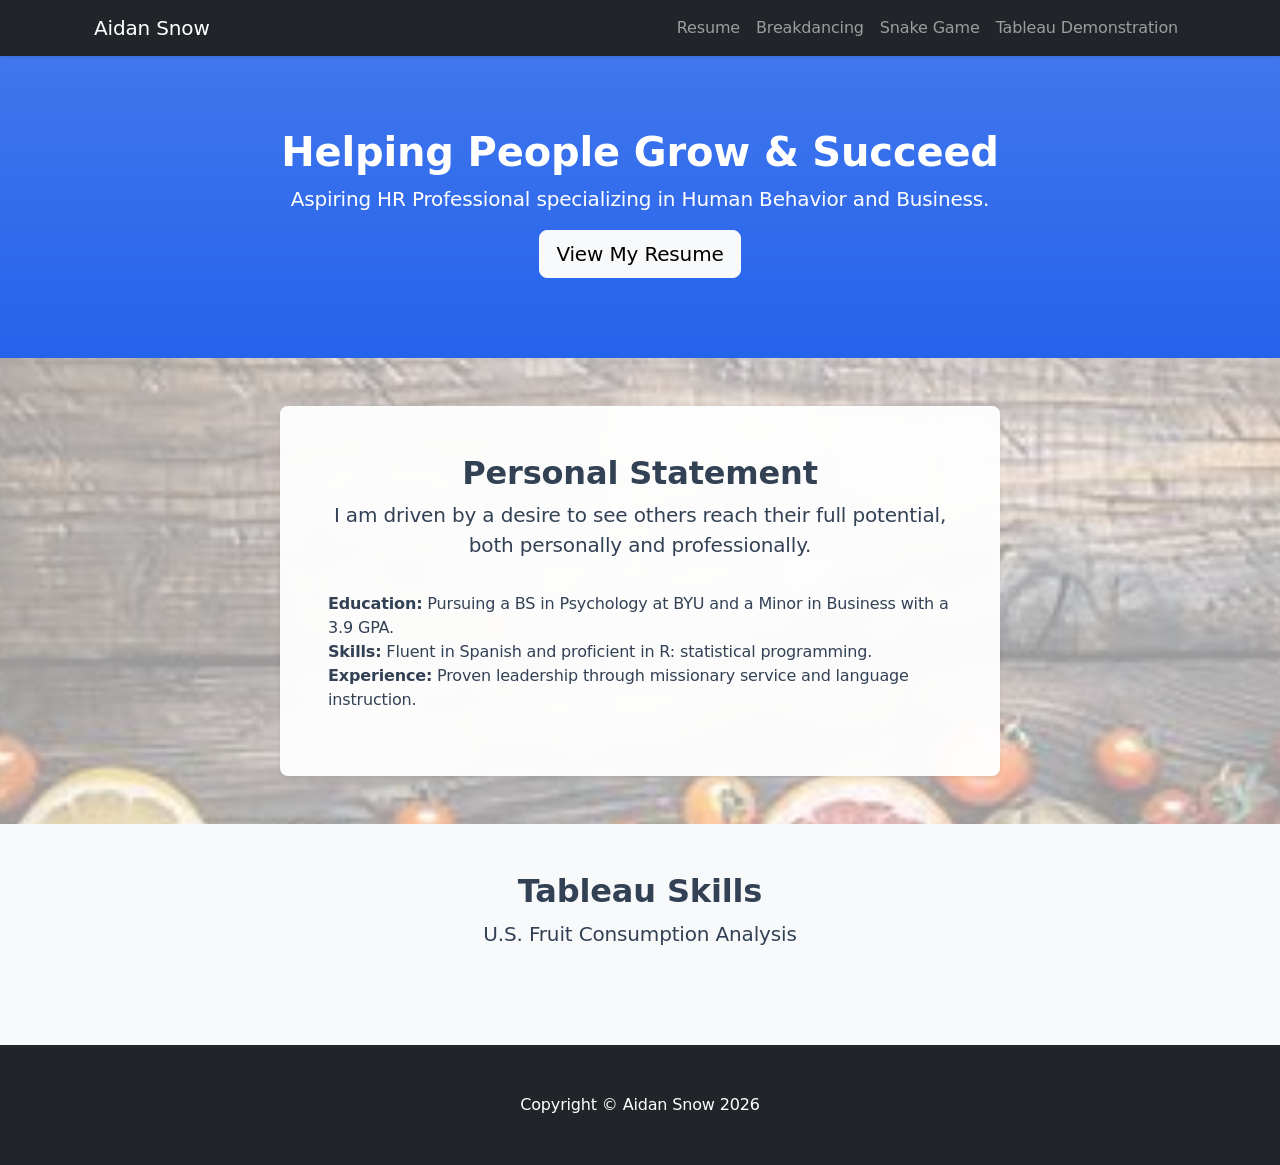
<file: index.html>
<!DOCTYPE html>
<html lang="en">
<head>
    <meta charset="utf-8" />
    <meta name="viewport" content="width=device-width, initial-scale=1, shrink-to-fit=no" />
    <title>Aidan Snow | Psychology & HR</title>
    
    <link href="css/styles.css" rel="stylesheet" />
    <link href="css/overwrite.css" rel="stylesheet" />
</head>
<body id="page-top">
    <nav class="navbar navbar-expand-lg navbar-dark bg-dark fixed-top" id="mainNav">
        <div class="container px-4">
            <a class="navbar-brand" href="image.html">Aidan Snow</a>
            <div class="collapse navbar-collapse" id="navbarResponsive">
                <ul class="navbar-nav ms-auto">
                    <li class="nav-item"><a class="nav-link" href="resume.html">Resume</a></li>
                    <li class="nav-item"><a class="nav-link" href="breakdancing.html">Breakdancing</a></li>
                    <li class="nav-item"><a class="nav-link" href="game.html">Snake Game</a></li> 
                    <li class="nav-item"><a class="nav-link" href="#viz">Tableau Demonstration</a></li>
                </ul>
            </div>
        </div>
    </nav>

    <header class="bg-primary bg-gradient text-white py-5">
        <div class="container px-4 text-center">
            <h1 class="fw-bolder">Helping People Grow & Succeed</h1>
            <p class="lead">Aspiring HR Professional specializing in Human Behavior and Business.</p>
            <a class="btn btn-lg btn-light" href="resume.html">View My Resume</a>
        </div>
    </header>

    <section id="about" class="py-5">
        <div class="container px-4">
            <div class="row gx-4 justify-content-center">
                <div class="col-lg-8">
                    <div class="personal-statement-box text-center p-5 shadow-sm">
                        <h2 class="fw-bolder">Personal Statement</h2>
                        <p class="lead">I am driven by a desire to see others reach their full potential, both personally and professionally.</p>
                        <ul class="list-unstyled">
                            <li><strong>Education:</strong> Pursuing a BS in Psychology at BYU and a Minor in Business with a 3.9 GPA.</li>
                            <li><strong>Skills:</strong> Fluent in Spanish and proficient in R: statistical programming.</li>
                            <li><strong>Experience:</strong> Proven leadership through missionary service and language instruction.</li>
                        </ul>
                    </div>
                </div>
            </div>
        </div>
    </section>

    <section id="viz" class="bg-light py-5">
        <div class="container px-4">
            <div class="row gx-4 justify-content-center">
                <div class="col-lg-10 text-center">
                    <h2 class="fw-bolder">Tableau Skills</h2>
                    <p class="lead mb-4">U.S. Fruit Consumption Analysis</p>
                    
                    <div style="margin: 0 auto; display: inline-block;">
                        <div class='tableauPlaceholder' id='viz1775879006956' style='position: relative'>
                            <noscript>
                                <a href='#'><img alt='Fruit ' src='https:&#47;&#47;public.tableau.com&#47;static&#47;images&#47;US&#47;USFruitConsumption&#47;Fruit&#47;1_rss.png' style='border: none' /></a>
                            </noscript>
                            <object class='tableauViz' style='display:none;'>
                                <param name='host_url' value='https%3A%2F%2Fpublic.tableau.com%2F' /> 
                                <param name='embed_code_version' value='3' /> 
                                <param name='site_root' value='' />
                                <param name='name' value='USFruitConsumption&#47;Fruit' />
                                <param name='tabs' value='no' />
                                <param name='toolbar' value='yes' />
                                <param name='static_image' value='https:&#47;&#47;public.tableau.com&#47;static&#47;images&#47;US&#47;USFruitConsumption&#47;Fruit&#47;1.png' /> 
                                <param name='animate_transition' value='yes' />
                                <param name='display_static_image' value='yes' />
                                <param name='display_spinner' value='yes' />
                                <param name='display_overlay' value='yes' />
                                <param name='display_count' value='yes' />
                                <param name='language' value='en-US' />
                                <param name='filter' value='_gl=1*vir288*_ga*MTkwMzAxNzAyNy4xNzc1ODYwNjA3*_ga_8YLN0SNXVS*czE3NzU4NjI5MjgkbzQkZzAkdDE3NzU4NjI5MjgkajYwJGwwJGgw*_gcl_au*MTA2MDU1NDU0Ny4xNzc1ODYwNjA3' />
                            </object>
                        </div>
                        <script type='text/javascript'>
                            var divElement = document.getElementById('viz1775879006956');
                            var vizElement = divElement.getElementsByTagName('object')[0];
                            vizElement.style.width='900px';
                            vizElement.style.height='752px';
                            var scriptElement = document.createElement('script');
                            scriptElement.src = 'https://public.tableau.com/javascripts/api/viz_v1.js';
                            vizElement.parentNode.insertBefore(scriptElement, vizElement);
                        </script>
                    </div>
                </div>
            </div>
        </div>
    </section>

    <footer class="py-5 bg-dark">
        <div class="container px-4">
            <p class="m-0 text-center text-white">Copyright &copy; Aidan Snow 2026</p>
        </div>
    </footer>

    <script src="https://cdn.jsdelivr.net/npm/bootstrap@5.2.3/dist/js/bootstrap.bundle.min.js"></script>
</body>
</html>
</file>
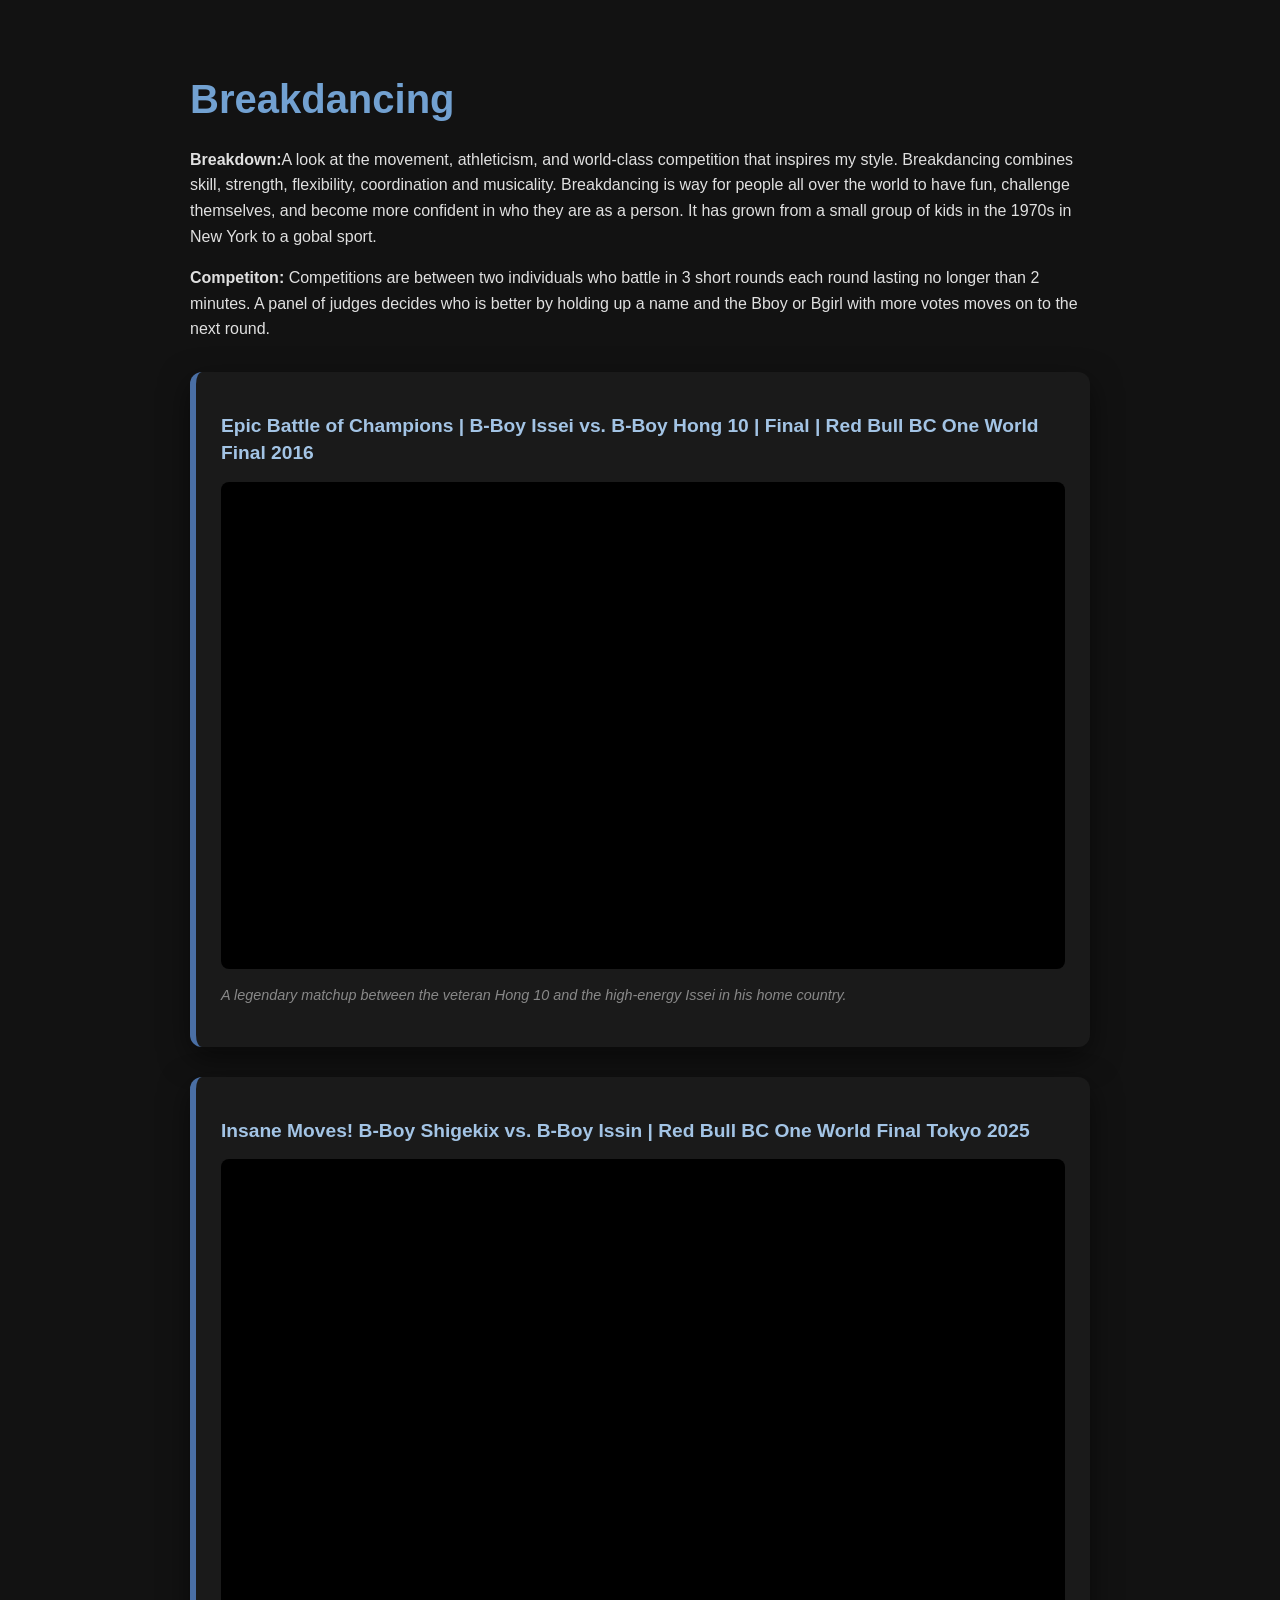
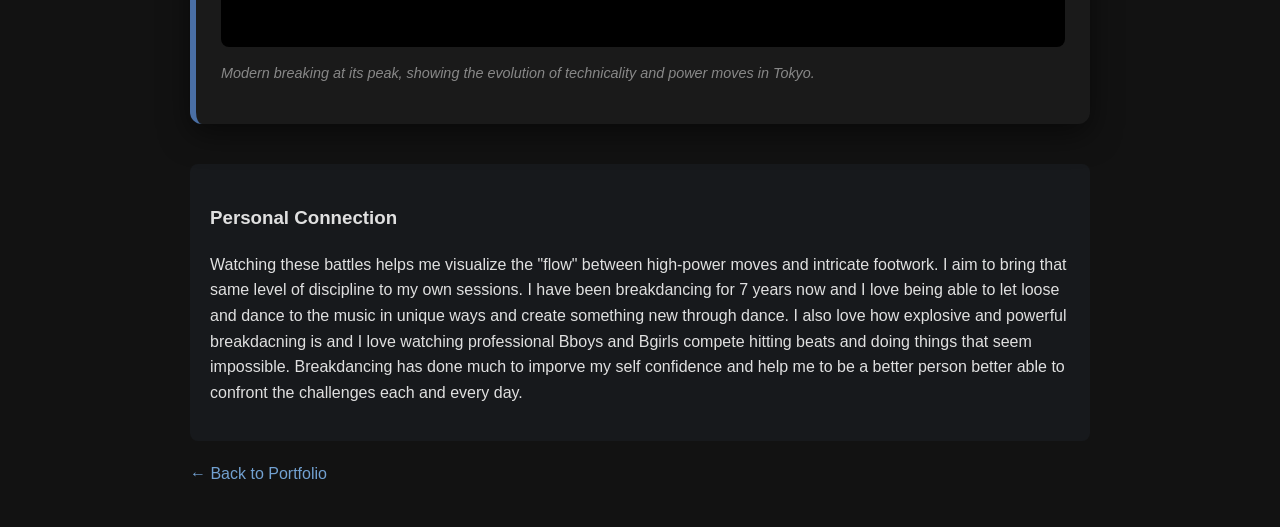
<file: breakdancing.html>
<!DOCTYPE html>
<html lang="en">
<head>
    <meta charset="UTF-8">
    <title>Breakdancing | Aidan Snow</title>
    <link rel="stylesheet" href="css/breakdancing.css">
</head>
<body>

    <div class="content-wrapper">
    <h1>Breakdancing</h1>
    <p><strong>Breakdown:</strong>A look at the movement, athleticism, and world-class competition that inspires my style. Breakdancing combines skill, strength, flexibility, coordination and musicality. Breakdancing is way for people all over the world to have fun, challenge themselves, and become more confident in who they are as a person. It has grown from a small group of kids in the 1970s in New York to a gobal sport.</p>
    <p><strong>Competiton:</strong> Competitions are between two individuals who battle in 3 short rounds each round lasting no longer than 2 minutes. A panel of judges decides who is better by holding up a name and the Bboy or Bgirl with more votes moves on to the next round.</p>

        <div class="video-feature">
            <h2>Epic Battle of Champions | B-Boy Issei vs. B-Boy Hong 10 | Final | Red Bull BC One World Final 2016</h2>
            <div class="video-container">
                <iframe width="100%" height="480" 
                    src="https://www.youtube.com/embed/veAripGsyuM" 
                    frameborder="0" allowfullscreen>
                </iframe>
            </div>
            <p class="video-caption">A legendary matchup between the veteran Hong 10 and the high-energy Issei in his home country.</p>
        </div>

        <div class="video-feature">
            <h2>Insane Moves! B-Boy Shigekix vs. B-Boy Issin | Red Bull BC One World Final Tokyo 2025</h2>
            <div class="video-container">
                <iframe width="100%" height="480" 
                    src="https://www.youtube.com/embed/O--lb2uPMHc" 
                    frameborder="0" allowfullscreen>
                </iframe>
            </div>
            <p class="video-caption">Modern breaking at its peak, showing the evolution of technicality and power moves in Tokyo.</p>
        </div>

        <div class="description-box">
            <h3>Personal Connection</h3>
            <p>Watching these battles helps me visualize the "flow" between high-power moves and intricate footwork. I aim to bring that same level of discipline to my own sessions. I have been breakdancing for 7 years now and I love being able to let loose and dance to the music in unique ways and create something new through dance. I also love how explosive and powerful breakdacning is and I love watching professional Bboys and Bgirls compete hitting beats and doing things that seem impossible. Breakdancing has done much to imporve my self confidence and help me to be a better person better able to confront the challenges each and every day.</p>
        </div>

        <a href="index.html" class="back-link">← Back to Portfolio</a>
    </div>

</body>
</html>
</file>
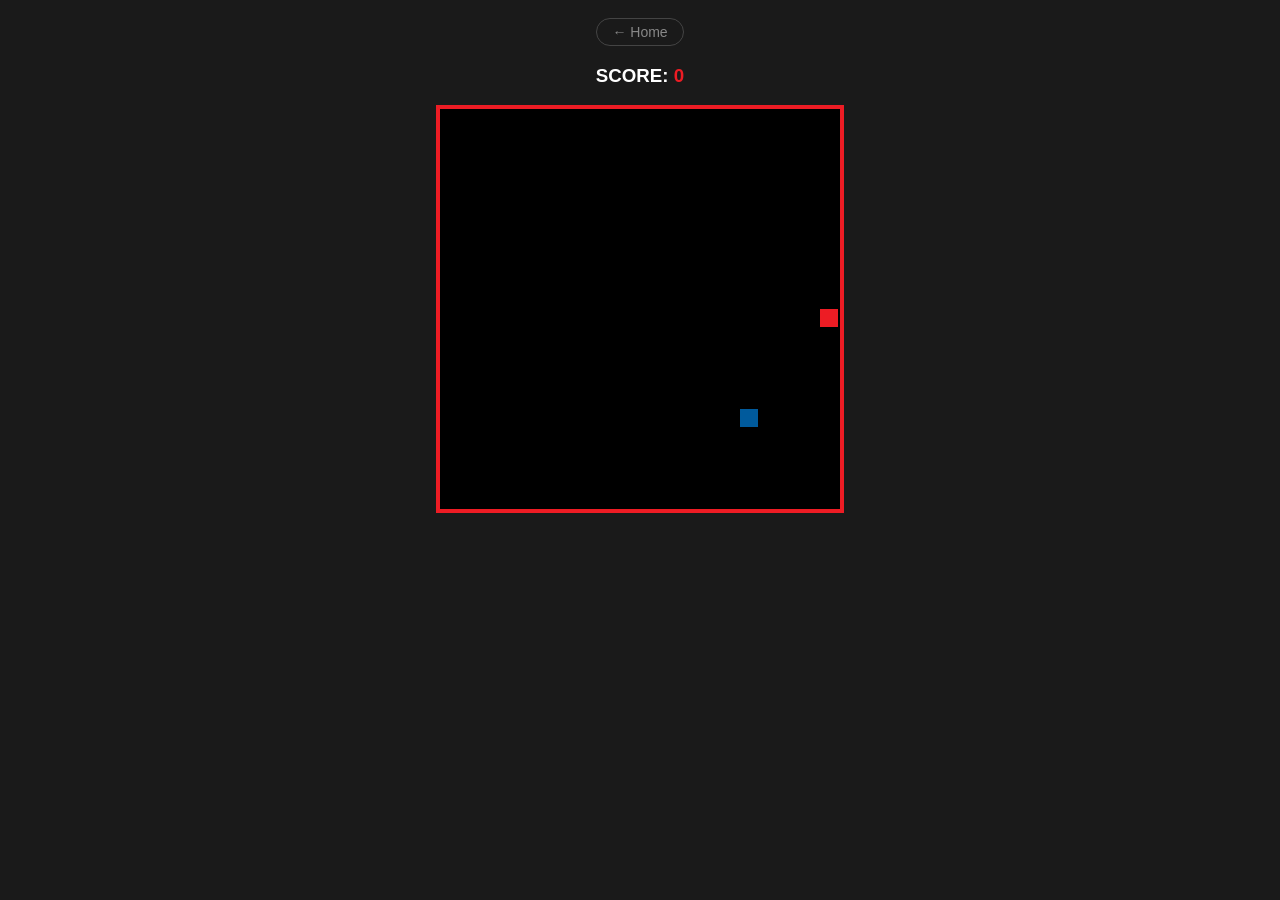
<file: game.html>
<!DOCTYPE html>
<html>
<body style="background:#1a1a1a; color:white; display:flex; flex-direction:column; align-items:center; font-family:sans-serif;">
    <a href="index.html" style="color: #888; text-decoration: none; font-size: 14px; margin-top: 10px; border: 1px solid #444; padding: 5px 15px; border-radius: 20px;">← Home</a>
    <h3>SCORE: <span id="s" style="color:#ed1c24">0</span></h3>
    <canvas id="c" width="400" height="400" style="border:4px solid #ed1c24; background:#000"></canvas>
<script>
    const ctx = document.getElementById("c").getContext("2d");
    let score=0, sn=[{x:10, y:10}], food={x:15, y:15}, d={x:1, y:0};

    // Main Game Loop (called every 100ms)
    setInterval(() => {
        let h = {x: sn[0].x + d.x, y: sn[0].y + d.y}; // Calculate new head position
        
        // Wall or Self Collision
        if (h.x<0||h.x>19||h.y<0||h.y>19||sn.some(s=>s.x==h.x&&s.y==h.y)) return location.reload();

        sn.unshift(h); // Add new head
        if (h.x==food.x && h.y==food.y) { // Eat Red Bull
            score++; document.getElementById("s").innerText = score;
            food = {x: Math.floor(Math.random()*20), y: Math.floor(Math.random()*20)};
        } else sn.pop(); // Remove tail

        // Draw everything
        ctx.fillStyle="black"; ctx.fillRect(0,0,400,400);
        ctx.fillStyle="#005a9c"; ctx.fillRect(food.x*20, food.y*20, 18, 18); // Food
        sn.forEach((p,i) => {
            ctx.fillStyle = i ? "white" : "#ed1c24"; // Red head, white body
            ctx.fillRect(p.x*20, p.y*20, 18, 18);
        });
    }, 100);

    // Controls
    window.onkeydown = e => {
        const k = {37:{x:-1,y:0}, 38:{x:0,y:-1}, 39:{x:1,y:0}, 40:{x:0,y:1}}[e.keyCode];
        if (k && (k.x!=-d.x || k.y!=-d.y)) d = k; // Update direction (prevent 180 turns)
    };
</script>
</body>
</html>
</file>
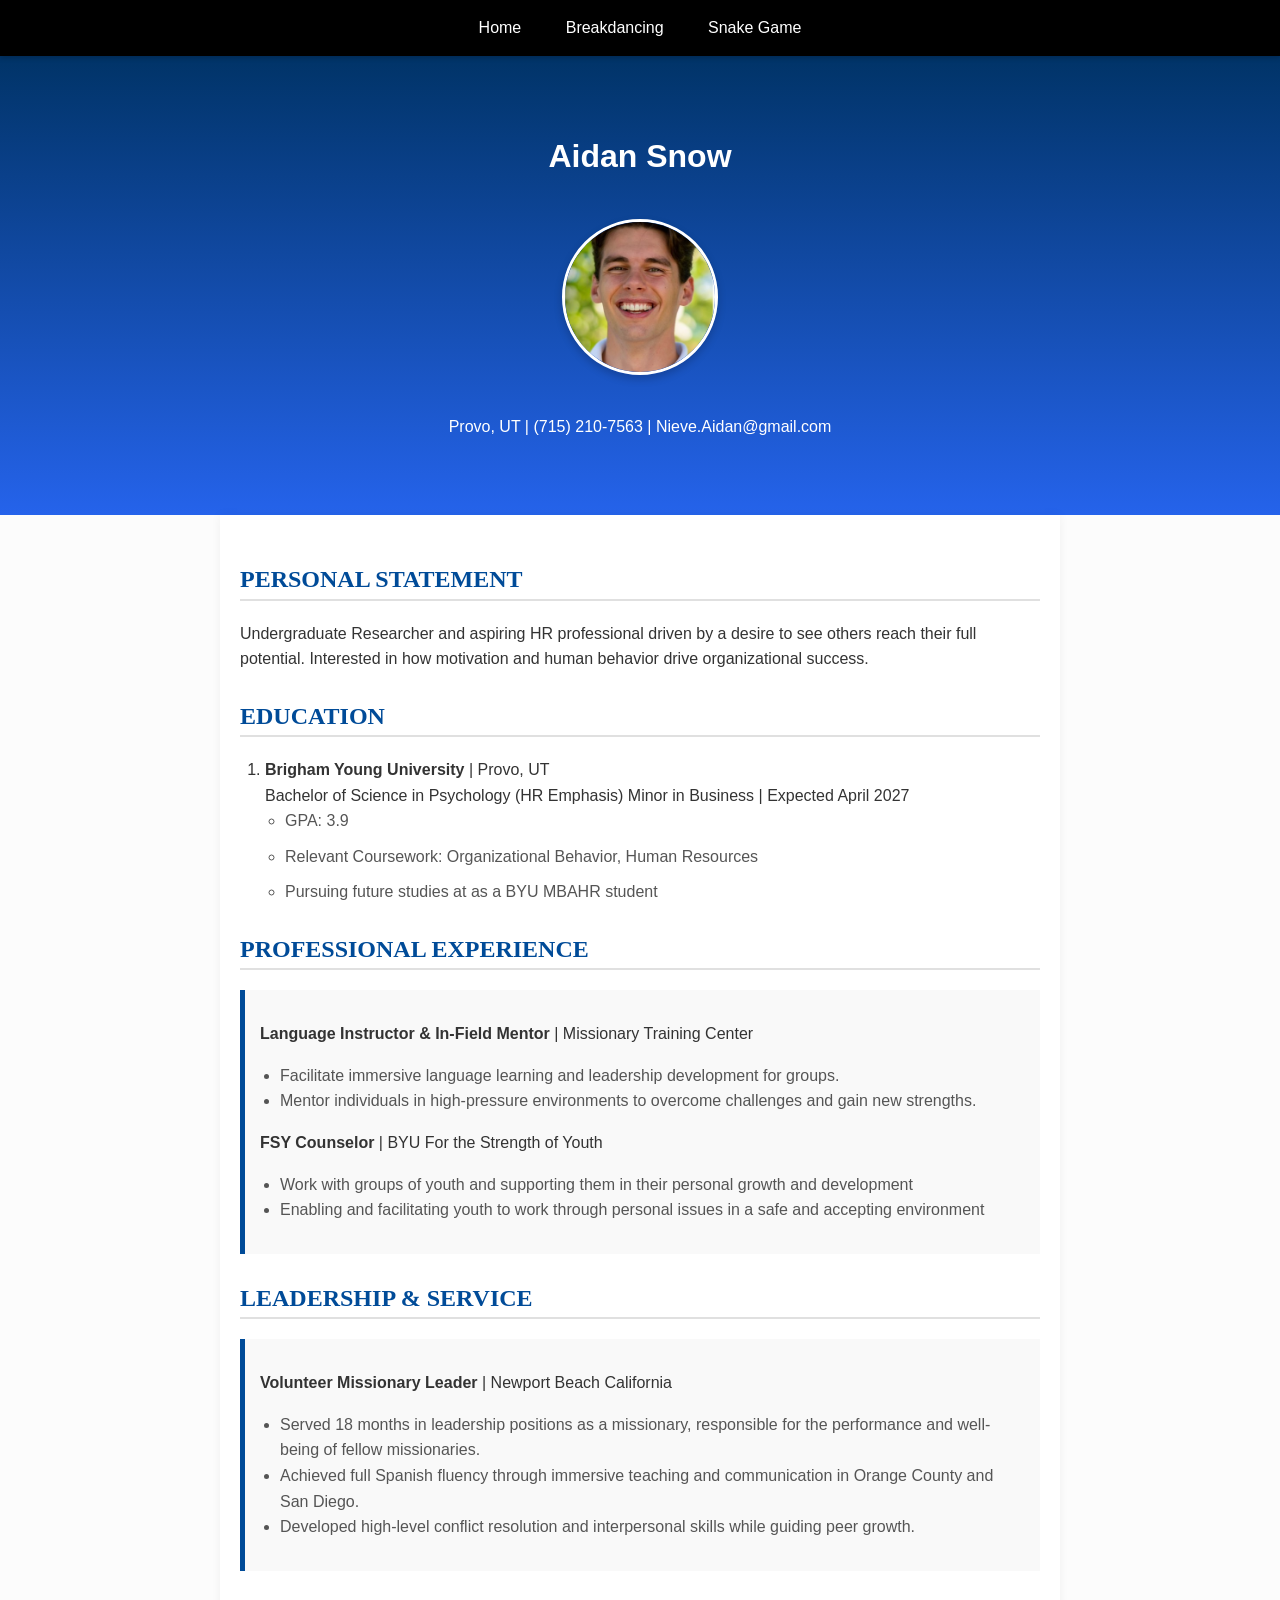
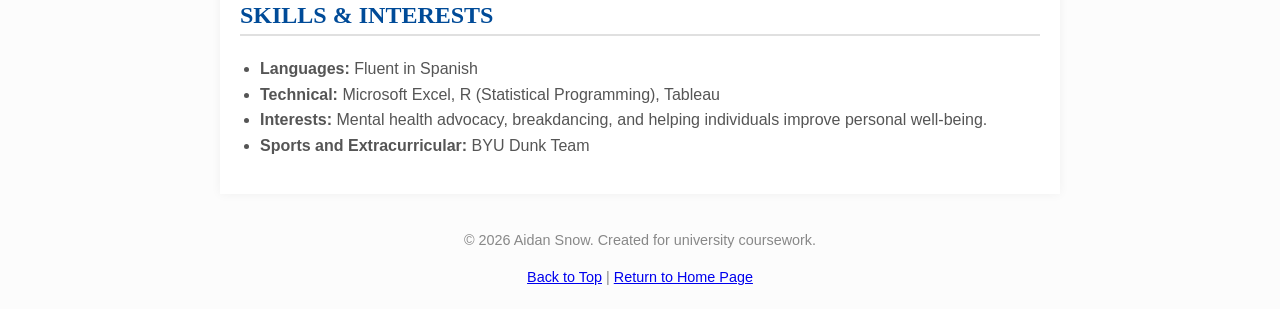
<file: resume.html>
<!DOCTYPE html>
<html lang="en">
<head>
    <meta charset="UTF-8">
    <title>Resume | Aidan Snow</title>
    <link rel="stylesheet" href="css/resume.css">
</head>
<body id="top">
<nav class="top-nav">
    <a href="index.html">Home</a>
    <a href="breakdancing.html">Breakdancing</a>
    <a href="game.html">Snake Game</a> </nav>
    <div class="header-block">
        <h1>Aidan Snow</h1>
        <img src="img/me.jpg" alt="Aidan Snow Portrait" class="profile-photo">
        <p>Provo, UT | (715) 210-7563 | Nieve.Aidan@gmail.com</p>
    </div>

    <div class="main-container">
        <h2>Personal Statement</h2>
        <p>Undergraduate Researcher and aspiring HR professional driven by a desire to see others reach their full potential. Interested in how motivation and human behavior drive organizational success.</p>

        <h2>Education</h2>
        <ol>
            <li>
                <strong>Brigham Young University</strong> | Provo, UT<br>
                Bachelor of Science in Psychology (HR Emphasis) Minor in Business | Expected April 2027
                <ul>
                    <li>GPA: 3.9</li>
                    <li>Relevant Coursework: Organizational Behavior, Human Resources</li>
                    <li>Pursuing future studies at as a BYU MBAHR student</li>
                </ul>
            </li>
        </ol>

        <h2>Professional Experience</h2>
        <div class="experience-item">
            <p><strong>Language Instructor & In-Field Mentor</strong> | Missionary Training Center</p>
            <ul>
                <li>Facilitate immersive language learning and leadership development for groups.</li>
                <li>Mentor individuals in high-pressure environments to overcome challenges and gain new strengths.</li>
            </ul>
            <p><strong>FSY Counselor</strong> | BYU For the Strength of Youth</p>
            <ul>
                <li>Work with groups of youth and supporting them in their personal growth and development</li>
                <li>Enabling and facilitating youth to work through personal issues in a safe and accepting environment</li>
            </ul>
        </div>

        <h2>Leadership & Service</h2>
        <div class="experience-item">
            <p><strong>Volunteer Missionary Leader</strong> | Newport Beach California</p>
            <ul>
                <li>Served 18 months in leadership positions as a missionary, responsible for the performance and well-being of fellow missionaries.</li>
                <li>Achieved full Spanish fluency through immersive teaching and communication in Orange County and San Diego.</li>
                <li>Developed high-level conflict resolution and interpersonal skills while guiding peer growth.</li>
            </ul>
        </div>

        <h2>Skills & Interests</h2>
        <ul>
            <li><strong>Languages:</strong> Fluent in Spanish</li>
            <li><strong>Technical:</strong> Microsoft Excel, R (Statistical Programming), Tableau</li>
            <li><strong>Interests:</strong> Mental health advocacy, breakdancing, and helping individuals improve personal well-being.</li>
            <li><strong>Sports and Extracurricular:</strong> BYU Dunk Team</li>
        </ul>
    </div>

    <div class="footer-block">
        <p>&copy; 2026 Aidan Snow. Created for university coursework.</p>
        <a href="#top">Back to Top</a> | 
        <a href="index.html">Return to Home Page</a>
    </div>

</body>
</html>
</file>
<file: css/overwrite.css>
:root {
  /* 1. Professional Blue/Slate palette */
  --bs-primary: #2563eb;       
  --bs-primary-rgb: 37, 99, 235;
  --bs-dark: #0f172a;          
  
  /* 2. Typography */
  --bs-body-font-family: 'Inter', system-ui, -apple-system, sans-serif;
  --bs-body-color: #334155;    
  
  /* 3. Modernized UI elements */
  --bs-border-radius: 0.5rem;   
  --bs-link-color: #2563eb;
  --bs-link-hover-color: #1d4ed8;
  --bs-link-decoration: none;   
}

body {
  background-color: #f8fafc;    
  letter-spacing: -0.01em;     
}

.navbar {
  box-shadow: 0 1px 3px 0 rgba(0, 0, 0, 0.1); 
  backdrop-filter: blur(8px);                 
}

.btn-primary {
  padding: 0.6rem 1.5rem;
  font-weight: 500;
  transition: all 0.2s ease-in-out;
}

.btn-primary:hover {
  transform: translateY(-1px); 
  box-shadow: 0 4px 6px -1px rgba(0, 0, 0, 0.1);
}

/* --- NEW LAYOUT FIXES --- */

/* Push the header down so it doesn't hide under the fixed navbar */
header.bg-primary {
  padding-top: 8rem !important; 
  padding-bottom: 5rem !important;
}

/* Style for the Personal Statement "Box" */
.personal-statement-box {
  background-color: #ffffff;
  border-radius: var(--bs-border-radius);
  border: 1px solid #e2e8f0;
}

/* Centers the list items while keeping them looking clean */
.personal-statement-box ul {
  display: inline-block;
  text-align: left;
  margin-top: 1rem;
}
#about {
    /* Path: Go into the 'img' folder and find 'OIP.jpg' */
    background-image: url('../img/OIP.jpg');
    
    /* Ensure the image covers the whole area without stretching */
    background-size: cover;
    background-position: center;
    background-attachment: fixed; /* Optional: adds a cool parallax scroll effect */
    
    /* Add a semi-transparent overlay so the text doesn't get lost */
    position: relative;
    padding: 100px 0; /* Extra breathing room */
}

/* Optional: Add a subtle overlay to the section to dim the image slightly */
#about::before {
    content: "";
    position: absolute;
    top: 0; left: 0; width: 100%; height: 100%;
    background: rgba(255, 255, 255, 0.6); /* 60% white overlay */
    z-index: 1;
}

/* Ensure the content sits ABOVE the overlay */
#about .container {
    position: relative;
    z-index: 2;
}

/* Make the white box pop against the background */
.personal-statement-box {
    background-color: rgba(255, 255, 255, 0.95) !important; /* Nearly solid white */
    backdrop-filter: blur(10px); /* Modern glass effect */
    border: none;
    box-shadow: 0 20px 25px -5px rgba(0, 0, 0, 0.1), 0 10px 10px -5px rgba(0, 0, 0, 0.04);
}
</file>
<file: css/breakdancing.css>
body {
    background-color: #121212; /* Dark theme */
    color: #e0e0e0;            /* Soft light text */
    font-family: 'Segoe UI', Tahoma, Geneva, Verdana, sans-serif;
    line-height: 1.6;
    margin: 0;
    padding: 40px 20px;
}

.content-wrapper {
    max-width: 900px;
    margin: 0 auto;
}

h1 {
    color: #72a1d1; /* Muted Blue Accent */
    font-size: 2.5rem;
    margin-bottom: 10px;
}

h2 {
    color: #a3c4e5; /* Slightly lighter blue for video titles */
    font-size: 1.2rem;
    margin-bottom: 15px;
    line-height: 1.4;
}

.video-feature {
    background-color: #1a1a1a;
    padding: 25px;
    border-radius: 12px;
    border-left: 6px solid #4a6fa5;
    margin: 30px 0;
    box-shadow: 0 10px 30px rgba(0,0,0,0.5);
}

.video-container {
    border-radius: 8px;
    overflow: hidden;
    background: #000;
}

.video-caption {
    font-size: 0.9rem;
    color: #888;
    margin-top: 15px;
    font-style: italic;
}

.description-box {
    background: rgba(114, 161, 209, 0.05);
    padding: 20px;
    border-radius: 8px;
    margin-top: 40px;
}

a.back-link {
    display: inline-block;
    margin-top: 20px;
    color: #72a1d1;
    text-decoration: none;
}

a.back-link:hover {
    text-decoration: underline;
}
</file>
<file: css/resume.css>
html {
    scroll-behavior: smooth;
}
.top-nav {
    position: fixed;    /* Locks it to the top */
    top: 0;
    left: 0;
    width: 100%;
    background-color: #000000; /* Solid black */
    text-align: center;        /* Centers the links */
    padding: 15px 0;
    z-index: 1000;             /* Keeps it above all other content */
    box-shadow: 0 2px 5px rgba(0,0,0,0.2);
}

/* Styling the Links */
.top-nav a {
    color: #ffffff;
    text-decoration: none;
    margin: 0 20px;            /* Spacing between links */
    font-family: 'Segoe UI', sans-serif;
    font-weight: 500;
    transition: color 0.3s ease;
}

.top-nav a:hover {
    color: #2563eb;            /* Professional blue hover effect */
}

/* IMPORTANT: Shift your header down so it isn't hidden by the nav */
.header-block {
    margin-top: 50px; 
}
body {
    font-family: 'Segoe UI', Tahoma, Geneva, Verdana, sans-serif; /* Requirement: Font Family */
    color: #333333; /* Requirement: Font Color */
    line-height: 1.6;
    background-color: #fcfcfc;
    margin: 0;
    padding: 0;
}

/* Definition 2: Header Styling */
.header-block {
    text-align: center;
    padding: 60px 20px;
    color: #ffffff;
    /* This creates a vertical fade from dark blue to a lighter shade */
    background: linear-gradient(to bottom, #003366, #2563eb);
}

.profile-photo {
    width: 150px;           /* Adjust size as needed */
    height: 150px;
    object-fit: cover;      /* Prevents stretching if the photo isn't square */
    border-radius: 50%;     /* Makes the photo a perfect circle */
    border: 3px solid #ffffff; /* Adds a clean white ring around the photo */
    margin: 15px 0;         /* Adds space above and below the photo */
    box-shadow: 0 4px 8px rgba(0,0,0,0.2); /* Soft shadow for depth */
}

/* Definition 3: Section Headings */
h2 {
    font-family: Georgia, serif; /* Requirement: Font Family */
    color: #004b98;             /* Requirement: Font Color */
    border-bottom: 2px solid #e0e0e0;
    margin-top: 25px;
    text-transform: uppercase;
}

/* Definition 4: List Styling */
ul {
    color: #555555; /* Requirement: Font Color */
    padding-left: 20px;
}

/* Positioning Blocks (Requirement: At least 3 divs for positioning/styling) */
.main-container {
    max-width: 800px;
    margin: 0 auto;
    padding: 20px;
    background-color: #ffffff;
    box-shadow: 0 0 10px rgba(0,0,0,0.05);
}

.experience-item {
    margin-bottom: 20px;
    padding: 15px;
    border-left: 5px solid #004b98;
    background-color: #f9f9f9;
}

.footer-block {
    text-align: center;
    font-size: 0.9rem;
    padding: 20px;
    color: #888888; /* Requirement: Font Color */
}
ol {
    color: #333333;
    padding-left: 25px;
    margin-bottom: 20px;
}

ol li {
    margin-bottom: 10px;
}
</file>
